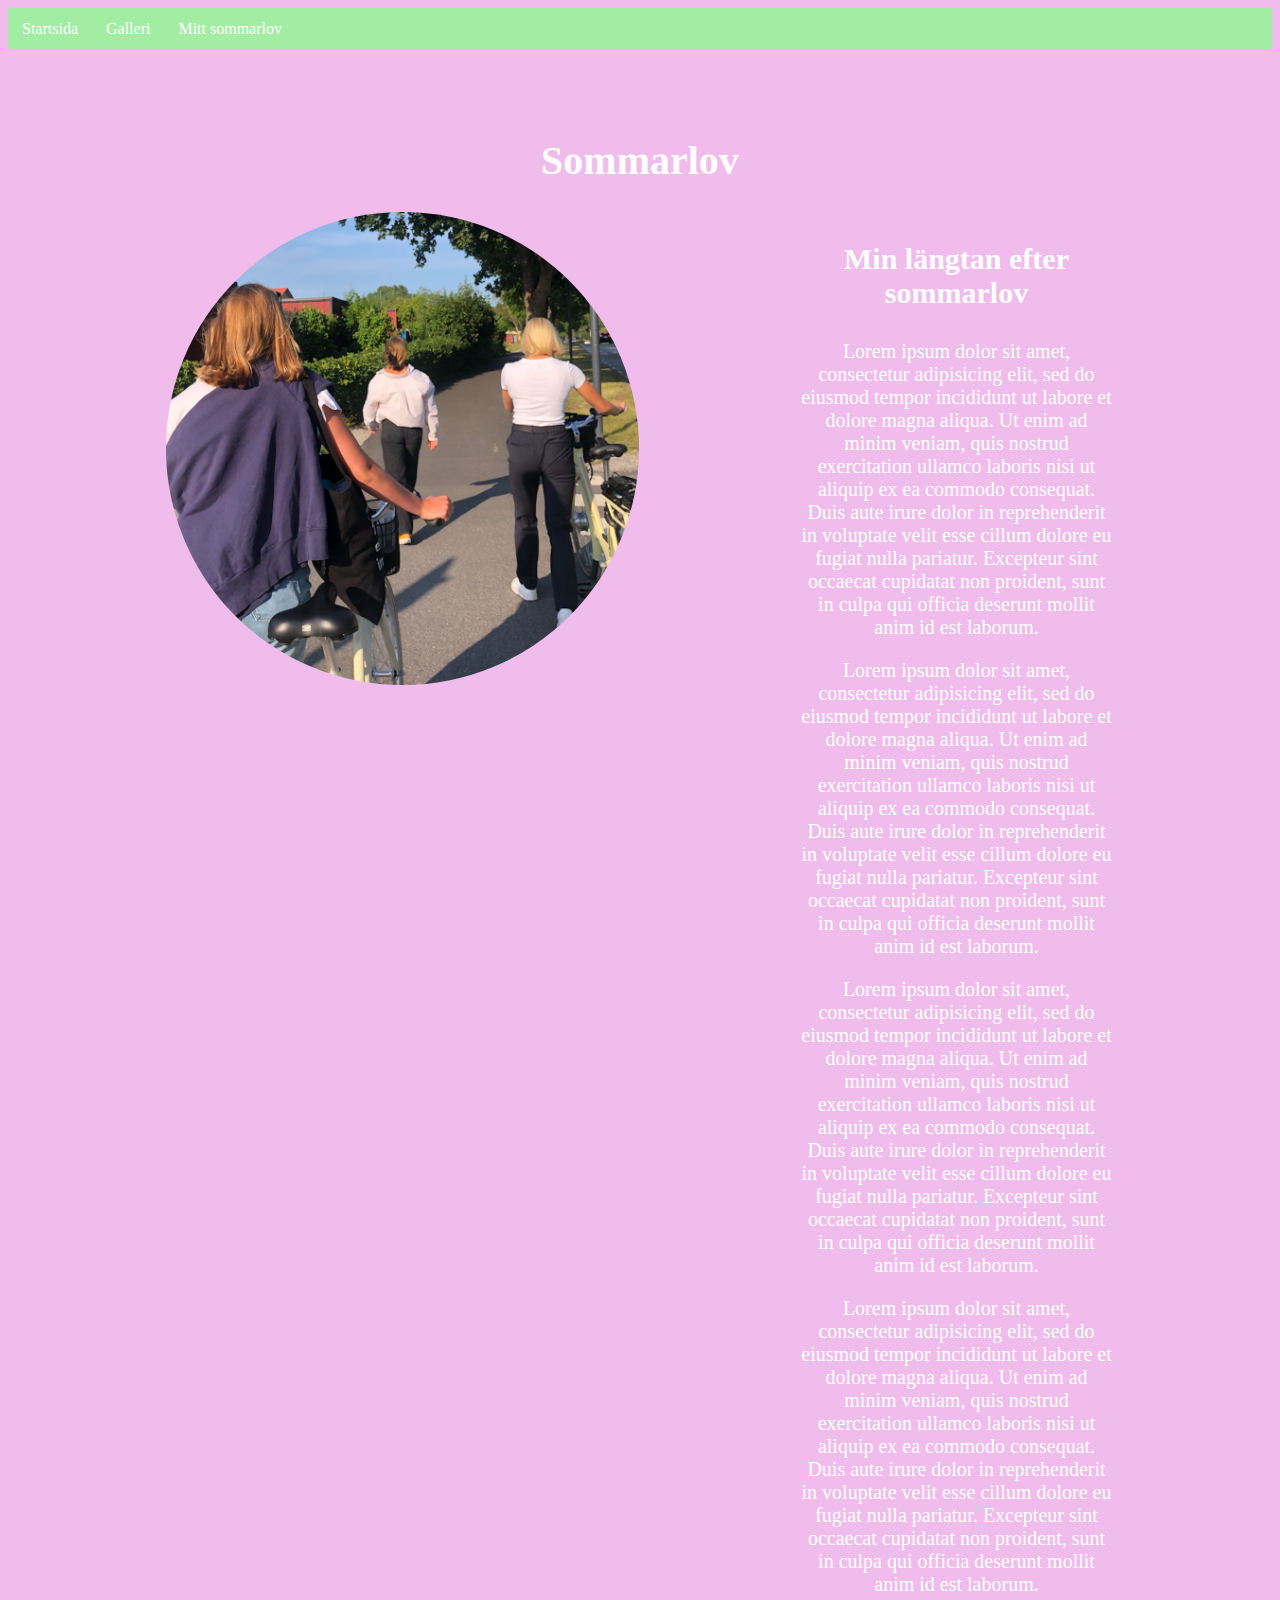
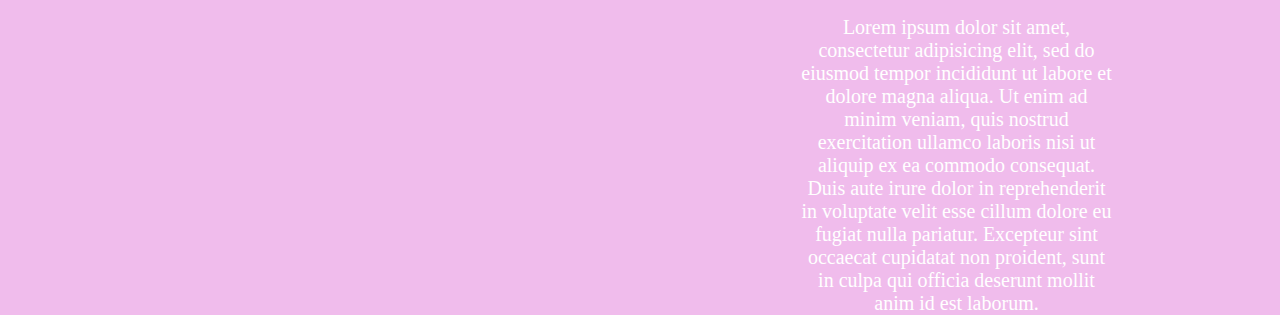
<file: index.html>
<!DOCTYPE html>
<html lang="sv">

<head>

  <link rel="stylesheet" type="text/css" href="css/style.css">
  <link rel="stylesheet" type="text/css" href="css/grid.css">
  <meta charset="utf-8" />
  <meta name="viewport" content="width=device-width, initial-scale=1">
  <title>sommarlov</title>
</head>


<body>
  <div class="container">

    <!-- Meny -->
    <nav>
      <ul>
        <li><a href="index.html">Startsida</a></li>
        <li><a href="galleri.html">Galleri</a></li>
        <li><a href="sommarlov.html">Mitt sommarlov</a></li>
      </ul>
    </nav>

    <!-- Titel -->
    <header>
      <h1> Sommarlov </h1>
    </header>

    <!-- Bild -->
    <main>
      <img src="img/cyklar.jpeg" alt="Cyklar" class="responsive">
    </main>

    <!-- Beskrivning -->
    <section>
      <h3> Min längtan efter sommarlov </h3>

      <p>
        Lorem ipsum dolor sit amet, consectetur adipisicing elit, sed do eiusmod
        tempor incididunt ut labore et dolore magna aliqua. Ut enim ad minim veniam,
        quis nostrud exercitation ullamco laboris nisi ut aliquip ex ea commodo consequat.
        Duis aute irure dolor in reprehenderit in voluptate velit esse cillum dolore eu
        fugiat nulla pariatur. Excepteur sint occaecat cupidatat non proident, sunt in
        culpa qui officia deserunt mollit anim id est laborum.
      </p>

      <p>
        Lorem ipsum dolor sit amet, consectetur adipisicing elit, sed do eiusmod
        tempor incididunt ut labore et dolore magna aliqua. Ut enim ad minim veniam,
        quis nostrud exercitation ullamco laboris nisi ut aliquip ex ea commodo consequat.
        Duis aute irure dolor in reprehenderit in voluptate velit esse cillum dolore eu
        fugiat nulla pariatur. Excepteur sint occaecat cupidatat non proident, sunt in
        culpa qui officia deserunt mollit anim id est laborum.
      </p>

      <p>
        Lorem ipsum dolor sit amet, consectetur adipisicing elit, sed do eiusmod
        tempor incididunt ut labore et dolore magna aliqua. Ut enim ad minim veniam,
        quis nostrud exercitation ullamco laboris nisi ut aliquip ex ea commodo consequat.
        Duis aute irure dolor in reprehenderit in voluptate velit esse cillum dolore eu
        fugiat nulla pariatur. Excepteur sint occaecat cupidatat non proident, sunt in
        culpa qui officia deserunt mollit anim id est laborum.
      </p>

      <p>
        Lorem ipsum dolor sit amet, consectetur adipisicing elit, sed do eiusmod
        tempor incididunt ut labore et dolore magna aliqua. Ut enim ad minim veniam,
        quis nostrud exercitation ullamco laboris nisi ut aliquip ex ea commodo consequat.
        Duis aute irure dolor in reprehenderit in voluptate velit esse cillum dolore eu
        fugiat nulla pariatur. Excepteur sint occaecat cupidatat non proident, sunt in
        culpa qui officia deserunt mollit anim id est laborum.
      </p>

      <p>
        Lorem ipsum dolor sit amet, consectetur adipisicing elit, sed do eiusmod
        tempor incididunt ut labore et dolore magna aliqua. Ut enim ad minim veniam,
        quis nostrud exercitation ullamco laboris nisi ut aliquip ex ea commodo consequat.
        Duis aute irure dolor in reprehenderit in voluptate velit esse cillum dolore eu
        fugiat nulla pariatur. Excepteur sint occaecat cupidatat non proident, sunt in
        culpa qui officia deserunt mollit anim id est laborum.
      </p>

    </section>



  </div>
</body>

</html>
</file>
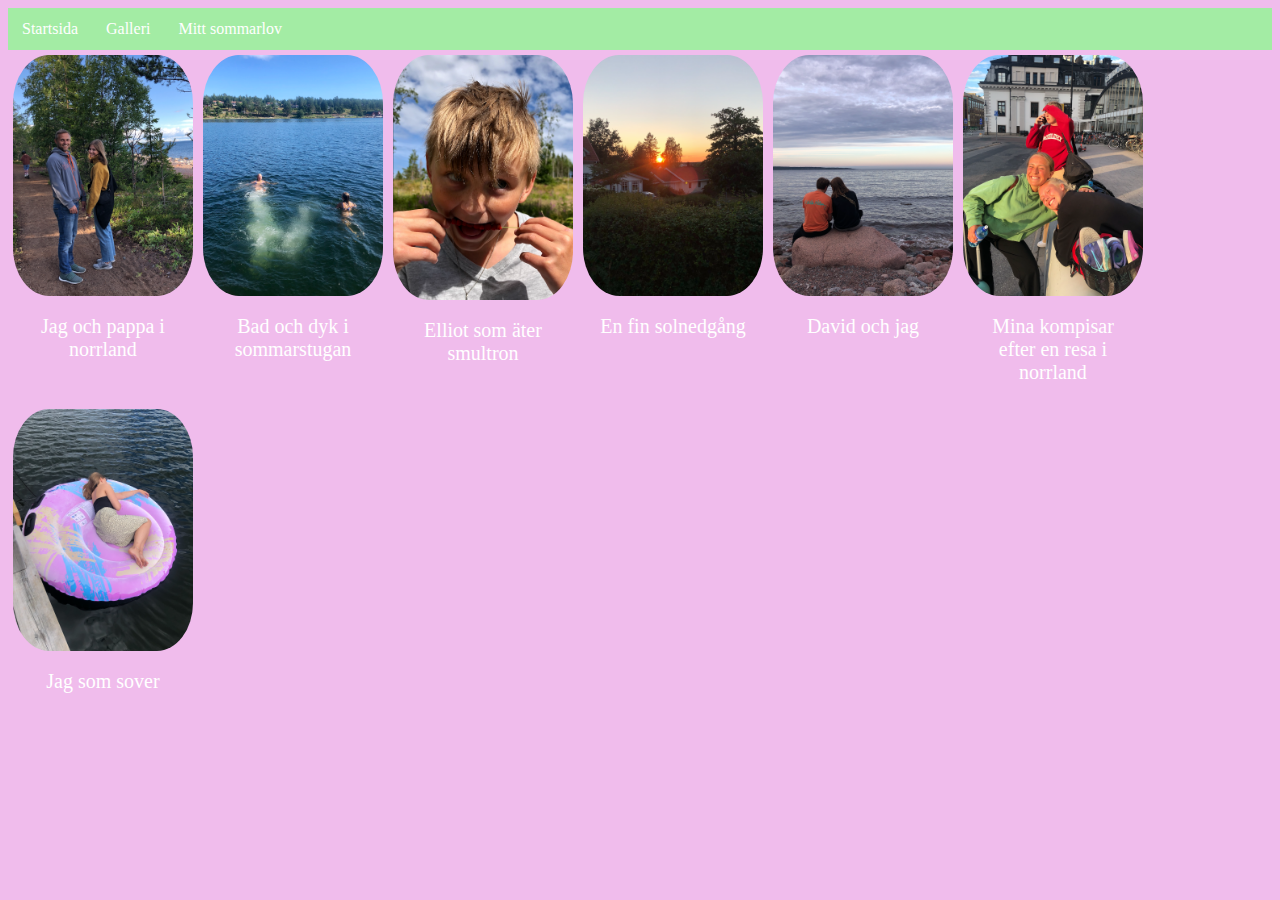
<file: galleri.html>
<!DOCTYPE html>
<html lang="sv">

<head>


  <link rel="stylesheet" type="text/css" href="css/style.css">
  <link rel="stylesheet" type="text/css" href="css/grid.css">
  <meta charset="utf-8" />
  <meta name="viewport" content="width=device-width, initial-scale=1.0">
  <title>sommarlov</title>
</head>

<body>

  <!-- Meny -->


  <ul>
    <li><a href="index.html">Startsida</a></li>
    <li><a href="galleri.html">Galleri</a></li>
    <li><a href="sommarlov.html">Mitt sommarlov</a></li>
  </ul>



  <div class="galleri">
    <a target="_blank" href="img/pappa.jpeg">
      <img src="img/pappa.jpeg" alt="Pappa">
    </a>
    <div class="beskrivning">Jag och pappa i norrland</div>
  </div>



  <div class="galleri">
    <a target="_blank" href="img/dyka.jpeg">
      <img src="img/dyka.jpeg" alt="Dyka">
    </a>
    <div class="beskrivning">Bad och dyk i sommarstugan</div>
  </div>



  <div class="galleri">
    <a target="_blank" href="img/elliot.jpeg">
      <img src="img/elliot.jpeg" alt="Elliot">
    </a>
    <div class="beskrivning">Elliot som äter smultron</div>
  </div>



  <div class="galleri">
    <a target="_blank" href="img/solnedgang.jpeg">
      <img src="img/solnedgang.jpeg" alt="Solnedgång">
    </a>
    <div class="beskrivning">En fin solnedgång</div>
  </div>



  <div class="galleri">
    <a target="_blank" href="img/david.jpeg">
      <img src="img/david.jpeg" alt="David">
    </a>
    <div class="beskrivning">David och jag</div>
  </div>



  <div class="galleri">
    <a target="_blank" href="img/tjejerna.jpeg">
      <img src="img/tjejerna.jpeg" alt="Tjejerna">
    </a>
    <div class="beskrivning">Mina kompisar efter en resa i norrland</div>
  </div>



  <div class="galleri">
    <a target="_blank" href="img/elina.jpeg">
      <img src="img/elina.jpeg" alt="Elina">
    </a>
    <div class="beskrivning">Jag som sover</div>
  </div>



</body>

</html>
</file>
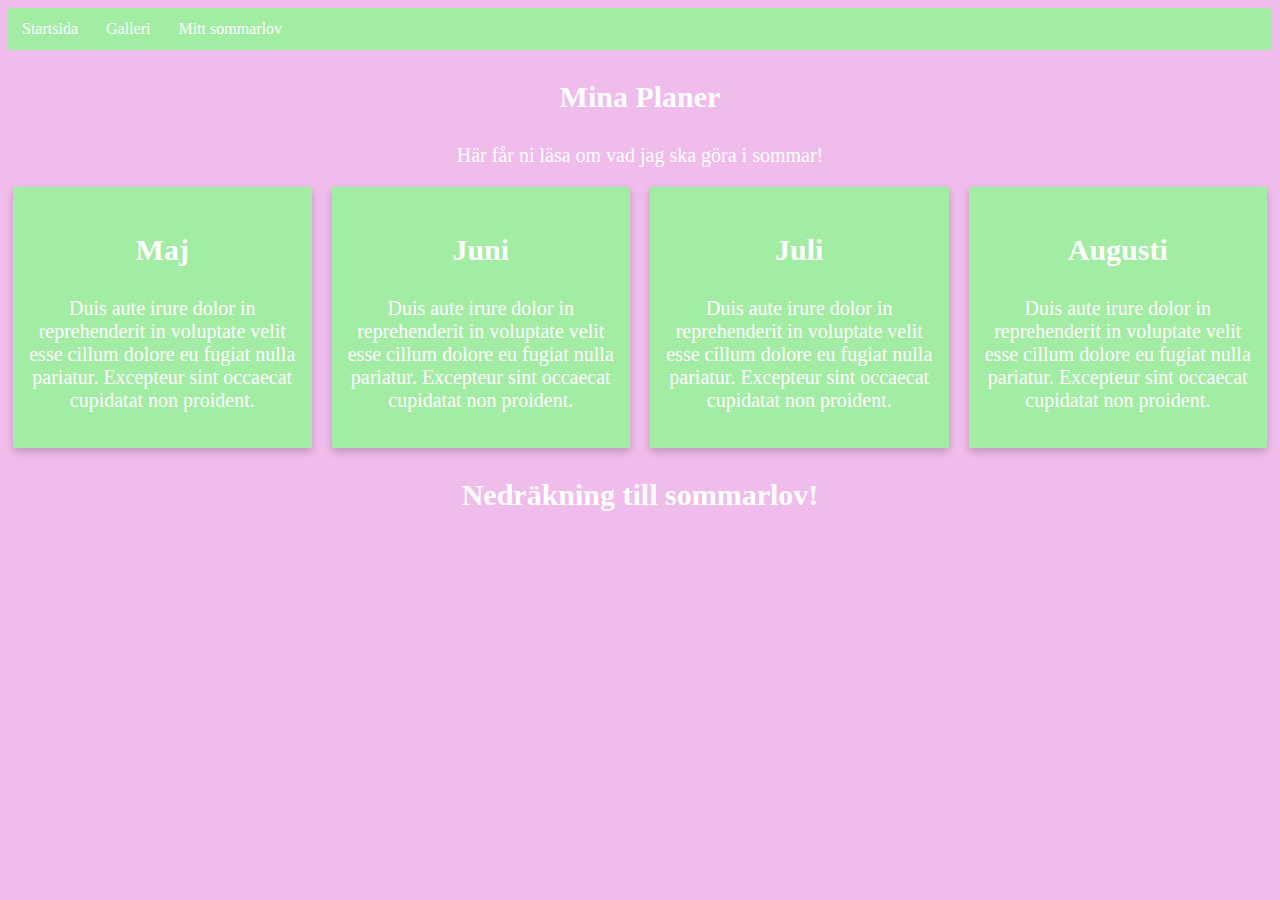
<file: sommarlov.html>
<!DOCTYPE html>
<html lang="sv">

<head>


  <link rel="stylesheet" type="text/css" href="css/style.css">
  <link rel="stylesheet" type="text/css" href="css/grid.css">
  <meta charset="utf-8" />
  <meta name="viewport" content="width=device-width, initial-scale=1.0">
  <title>sommarlov</title>
</head>

<body>


  <!-- Meny -->
  <ul>
    <li><a href="index.html">Startsida</a></li>
    <li><a href="galleri.html">Galleri</a></li>
    <li><a href="sommarlov.html">Mitt sommarlov</a></li>
  </ul>


  <h3> Mina Planer </h3>
  <p>Här får ni läsa om vad jag ska göra i sommar!</p>


  <!-- Kolumner -->
  <div class="rowkort">
    <div class="columnkort">
      <div class="card">
        <h3>Maj</h3>
        <p>Duis aute irure dolor in reprehenderit in voluptate velit esse cillum dolore eu fugiat nulla pariatur. Excepteur sint occaecat cupidatat non proident. </p>
      </div>
    </div>

    <div class="columnkort">
      <div class="card">
        <h3>Juni</h3>
        <p>Duis aute irure dolor in reprehenderit in voluptate velit esse cillum dolore eu fugiat nulla pariatur. Excepteur sint occaecat cupidatat non proident. </p>
      </div>
    </div>

    <div class="columnkort">
      <div class="card">
        <h3>Juli</h3>
        <p>Duis aute irure dolor in reprehenderit in voluptate velit esse cillum dolore eu fugiat nulla pariatur. Excepteur sint occaecat cupidatat non proident. </p>
      </div>
    </div>

    <div class="columnkort">
      <div class="card">
        <h3>Augusti</h3>
        <p>Duis aute irure dolor in reprehenderit in voluptate velit esse cillum dolore eu fugiat nulla pariatur. Excepteur sint occaecat cupidatat non proident. </p>
      </div>
    </div>
  </div>


  <!-- Nedräkning -->
  <h3 class="glow"> Nedräkning till sommarlov!</h3>
  <h4 class="glow" id="demo"></h4>



  <script src="js/script.js"></script>

</body>

</html>
</file>
<file: css/style.css>
h1 {
  text-align: center;
  color: white;
  font-size: 40px;
}

h2 {
  text-align: center;
color: white;
font-size: 40px;
}


h3 {
  text-align: center;
font-size: 30px;
color: white;
}


h4 {
  text-align: center;
color: white;
font-size: 50px;
}

p {
text-align: center;
color: white;
font-size: 20px;
}

body {
background-color: rgb(240, 188, 236);
}

.glow {
  animation: glow 1s ease-in-out infinite alternate;
}

@-webkit-keyframes glow {
  from {
    text-shadow: 0 0 10px #fff, 0 0 20px #fff, 0 0 30px #e60073, 0 0 40px #e60073, 0 0 50px #e60073, 0 0 60px #e60073, 0 0 70px #e60073;
  }

  to {
    text-shadow: 0 0 20px #fff, 0 0 30px #ff4da6, 0 0 40px #ff4da6, 0 0 50px #ff4da6, 0 0 60px #ff4da6, 0 0 70px #ff4da6, 0 0 80px #ff4da6;
  }
  }

.responsive {
  display: block;
  width: 100%;
  height: auto;
border-radius: 50%;
}

.center {
  display: block;
  margin-left: auto;
  margin-right: auto;
  width: 50%;
}


/* Menyn */
ul {
background-color: rgb(163, 236, 164);
text-align: center;
list-style: none;
overflow: hidden;
margin: 0;
padding: 0;
}

li a {
  float: left;
  display: block;
  text-align: center;
  text-decoration: none;
  color: white;
  padding: 12px 14px;
}

/* Galleri */

div.galleri {
  margin: 5px;
  float: left;
  width: 180px;
}

img {
  border-radius: 20%;
  width: 400px;
  height: 600px;
}

div.galleri:hover {
  border: 1px solid #777;
}

div.galleri img {
  width: 100%;
  height: auto;
}

div.beskrivning {
  padding: 15px;
  color: white;
  text-align: center;
  font-size: 20px;
}


/* Planer för sommar - kolumner */
.columnkort {
  float: left;
  width: 25%;
  padding: 0 10px;
}

* {
  box-sizing: border-box;
}

.rowkort {margin: 0 -5px;}

.rowkort:after {
  content: "";
  display: table;
  clear: both;
}

.card {
  box-shadow: 0 4px 8px 0 rgba(0, 0, 0, 0.2); /* this adds the "card" effect */
  padding: 16px;
  text-align: center;
  background-color: rgb(163, 236, 164);
  color: white
}

/* Responsiva kolumner */
@media screen and (max-width: 600px) {
  .columnkort {
    width: 100%;
    display: block;
    margin-bottom: 20px;}}
</file>
<file: css/grid.css>
/* grid för startsida */
.container{
  display:grid;
  grid-template-columns:repeat(8, 1fr);
  grid-template-rows: repeat(auto-fit, minmax(100px, 1fr));
  grid-auto-rows: 100px;
  grid-gap: 2px;
}

nav{
  grid-column: 1/-1;
  grid-row: 1/2;
}

header{
  grid-column: 1/-1;
  grid-row: 2/3;
}

main{
  grid-column: 2/5;
  grid-row: 3/4;
}

section{
  grid-column: 6/8;
  grid-row: 3/8;
}
</file>
